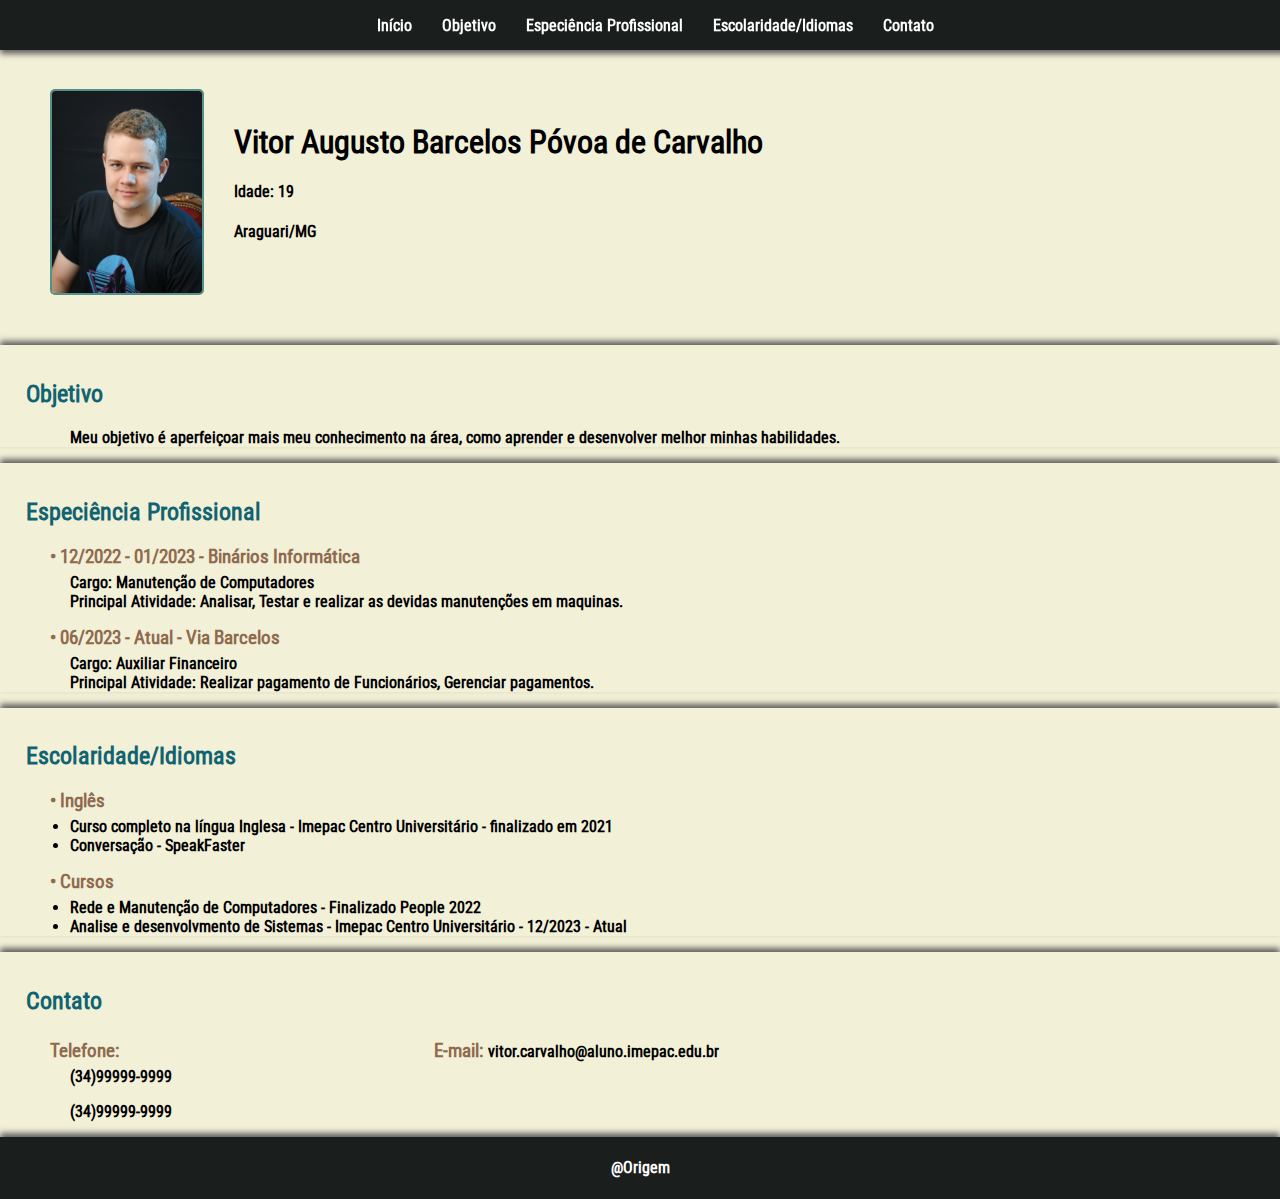
<file: index.html>
<!DOCTYPE html>
<html lang="pt-br">
<head>
    <meta charset="UTF-8">
    <meta name="viewport" content="width=device-width, initial-scale=1.0">
    <link rel="Stylesheet" href="index.css" class="StyleSheet">
    <link rel="icon" href="" type="image/png">
    <title> Vitor Augusto Barcelos Póvoa de Carvalho</title>
</head>
<header class="Fixo">
   <nav class="menu">
    <ul class="menu">
        <li><a href="#home">Início</a></li>
        <li>
            <a href="#about">Objetivo</a>
        </li>
        <li>
            <a href="#proficional">Especiência Profissional</a>
        </li>
        <li><a href="#idiomas">Escolaridade/Idiomas</a></li>
        <li><a href="#contact">Contato</a></li>
    </ul>
</nav>
</header>:)
<header class="paradaroespaço" id="home"></header>
<body>
    <div class="Informacoespessoais">
        <img src="011.jpg" alt="img">
        <div>
            <h1 class="lateral">Vitor Augusto Barcelos Póvoa de Carvalho</h1>
            <h4 class="lateral">Idade: 19</h4>
            <h4 class="lateral">Araguari/MG</h4>
        </div>
        
    </div>
    <div class="Sobre" id="about">
        <h2 class="Titulo">Objetivo</h2>
        <p class="conteudo">Meu objetivo é aperfeiçoar mais meu conhecimento na área, como aprender e desenvolver melhor minhas habilidades.</p>
    </div>
    <div class="Sobre" id="proficional">
        <h2 class="Titulo">Especiência Profissional</h2>
        <h3 class="Subtitulo">• 12/2022 - 01/2023 - Binários Informática</h3>
        <p class="conteudo" style="margin-bottom: 0;">Cargo: Manutenção de Computadores</p>
        <p class="conteudo" >Principal Atividade: Analisar, Testar e realizar as devidas manutenções em maquinas.</p>
        <h3 class="Subtitulo">• 06/2023 - Atual - Via Barcelos</h3>
        <p class="conteudo" style="margin-bottom: 0;">Cargo: Auxiliar Financeiro</p>
        <p class="conteudo" >Principal Atividade: Realizar pagamento de Funcionários, Gerenciar pagamentos.</p>
    </div>
    <div class="Idiomas" id="idiomas">
        <h2 class="Titulo">Escolaridade/Idiomas</h2>
        <h3 class="Subtitulo">• Inglês </h3>
        <ul class="conteudo">
            <li>Curso completo na língua Inglesa - Imepac Centro Universitário - finalizado em 2021</li>
            <li>Conversação - SpeakFaster</li>
        </ul>
        <h3 class="Subtitulo">• Cursos</h3>
        <ul class="conteudo">
            <li>Rede e Manutenção de Computadores - Finalizado People 2022</li>
            <li>Analise e desenvolvmento de Sistemas - Imepac Centro Universitário - 12/2023 - Atual</li>
        </ul>
    </div>
    <div class="Contato" id="contact">
        <h2 class="Titulo">Contato</h2>
        <div class="formatacaocontato">
            <div class="tamanhocontato">
            <h3 class="Subtitulo">
                Telefone:
            </h3>
            <p class="number">(34)99999-9999</p>
            <p class="number" >(34)99999-9999</p>
            </div>
            <div class="formatacaocontato">
                <div class="email">
                <h3 class="Subtitulo">
                    E-mail: 
                </h3>
                <h4 class="conteudo" style="padding-left: 0; padding-top: 7px;">vitor.carvalho@aluno.imepac.edu.br</h4>
            </div>
            </div>
        </div>

    </div>
</body>
<footer>
    <h4>@Origem</h4>
</footer>
</html>
</file>
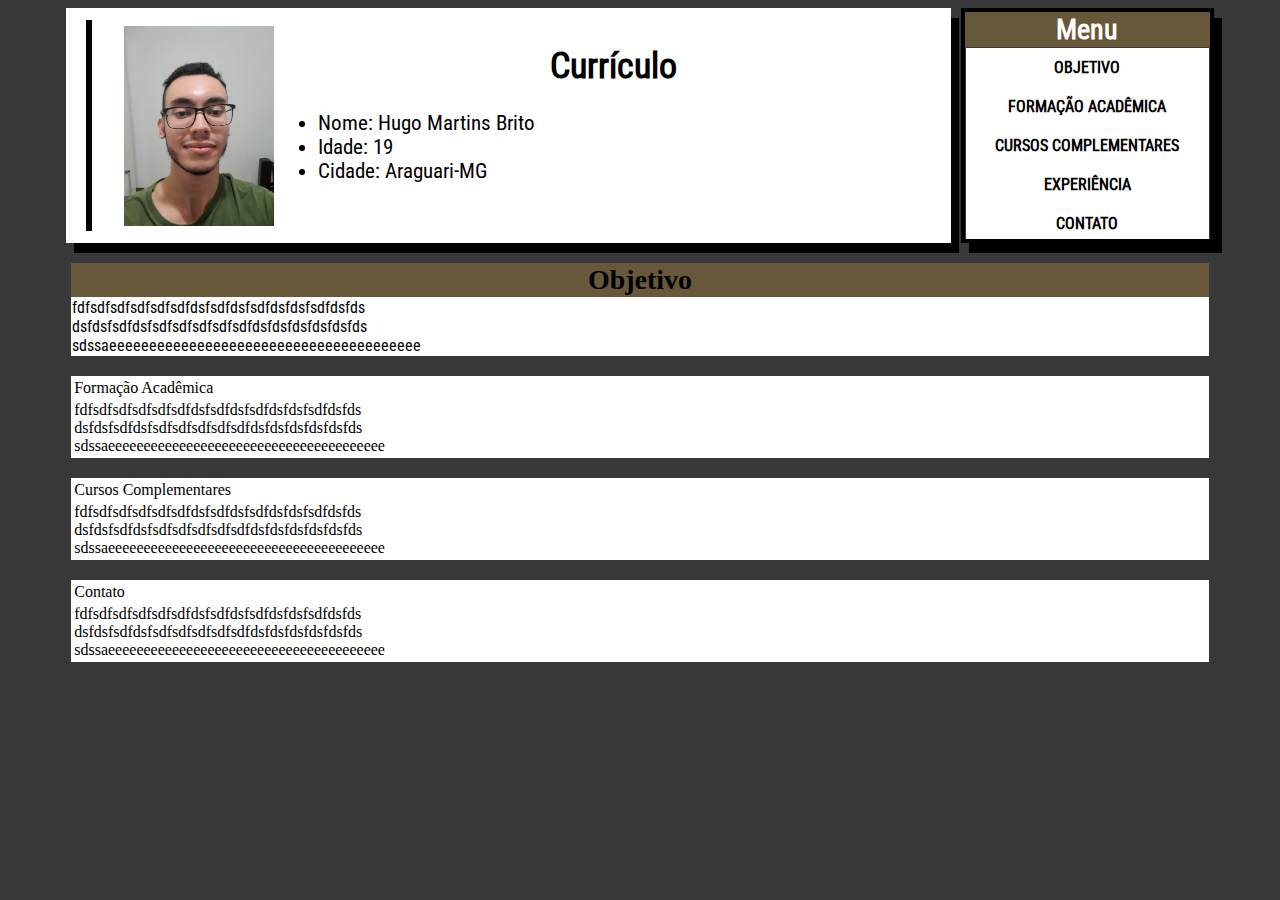
<file: Hugo/HTML/curriculum.html>
<!DOCTYPE html>
<html>
<head>
    <meta charset="UTF-8" />
    <title>Currículo</title>
    <link rel="stylesheet" href="styles.css">
</head>
<body>
    <div class="table-container">
    <table class="tableCabeca">
        <tr class="cabecalho">
            <td class="linhaEsquerda">

            </td>
            <td class="colunaFoto">
                <img src="foto.jpeg" alt="Foto 3x4" class="foto">
            </td>
            <td class="informacoesCabeca">
                <h1 class="titulo"><b>Currículo</b></h1>
                <p>
                    <ul class="listaCabeca">
                        <li>Nome: Hugo Martins Brito</li> 
                        <li>Idade: 19</li>
                        <li>Cidade: Araguari-MG</li>
                    </ul>
                </p>
            </td>
        </tr>
    </table>

    <table  class="menu">
        <tr class="tituloMenu">
            <td>
                 <b>Menu</b>
            </td>
        </tr>
        <tr class="linksMenu">
            <td>
                <nav>
                    <ul class="linksMenu">
                        <b>
                        <li><a href="#home">Objetivo</a></li>
                        <li><a href="#sobre">Formação Acadêmica</a></li>
                        <li><a href="#servicos">Cursos Complementares</a></li>
                        <li><a href="#contato">Experiência</a></li>
                        <li><a href="#contato">Contato</a></li>
                        </b>
                    </ul>
                </nav>
            </td>
        </tr>
    </table>
    </div>

    <table class="objetivo" id="home">
        <tr class="tituloObjetivo">
            <td>
                <b>Objetivo</b>
            </td>
        </tr>
        <tr class="textoObjetivo">
            <td>
                fdfsdfsdfsdfsdfsdfdsfsdfdsfsdfdsfdsfsdfdsfds<br>
                dsfdsfsdfdsfsdfsdfsdfsdfsdfdsfdsfdsfdsfdsfds<br>
                sdssaeeeeeeeeeeeeeeeeeeeeeeeeeeeeeeeeeeeeeee
            </td>
        </tr>
    </table>

    <table class="formacaoAcademica" id="sobre">
        <tr>
            <td>
                Formação Acadêmica
            </td>
        </tr>
        <tr>
            <td>
                fdfsdfsdfsdfsdfsdfdsfsdfdsfsdfdsfdsfsdfdsfds<br>
                dsfdsfsdfdsfsdfsdfsdfsdfsdfdsfdsfdsfdsfdsfds<br>
                sdssaeeeeeeeeeeeeeeeeeeeeeeeeeeeeeeeeeeeeeee
            </td>
        </tr>
    </table>

    <table class="cursosComplementares">
        <tr>
            <td>
                Cursos Complementares
            </td>
        </tr>
        <tr>
            <td>
                fdfsdfsdfsdfsdfsdfdsfsdfdsfsdfdsfdsfsdfdsfds<br>
                dsfdsfsdfdsfsdfsdfsdfsdfsdfdsfdsfdsfdsfdsfds<br>
                sdssaeeeeeeeeeeeeeeeeeeeeeeeeeeeeeeeeeeeeeee
            </td>
        </tr>
    </table>

    <table class="contato">
        <tr>
            <td>
                Contato
            </td>
        </tr>
        <tr>
            <td>
                fdfsdfsdfsdfsdfsdfdsfsdfdsfsdfdsfdsfsdfdsfds<br>
                dsfdsfsdfdsfsdfsdfsdfsdfsdfdsfdsfdsfdsfdsfds<br>
                sdssaeeeeeeeeeeeeeeeeeeeeeeeeeeeeeeeeeeeeeee
            </td>
        </tr>
    </table>
</body>
</html>
</file>
<file: index.css>
@font-face{ 
        font-family: "Roboto";
        src: url("Roboto/RobotoCondensed-Regular.ttf");
    }
    .Fixo {
        height: 50px;
        width: 100%;
        text-align: center;
        position: fixed;
        background-color:#1a1f1e;
        padding: 0;
        margin: 0;
        color: #ffffff;
        font-style: normal;
        font-weight: bold;
        font-family: Roboto;
        display: block;
        box-shadow: 0 4px 6px #616161;
        padding: 0 20px;
        display: flex;
        overflow-x: hidden;
        justify-content: center;
        z-index: 1000; 
    }
    .Fixo h1{
        margin: 0;
    }

    .Informacoespessoais img{
        margin-top: 20px;
        width: 150px;
        height: 200x;
        margin-right: 30px;
        border-radius: 5px;
        border: 2px solid #53918a;
    }
    .Informacoespessoais{
        padding-left: 200px;
        display: flex;
        align-items: center;
        text-align: center;
        padding: 30px;
        margin: 20px;
    }
   .menu{
    display: flex;
    list-style-type: none;
    align-items: center;
    text-align: center;
    justify-content: center;
   }
   .submenusobre{
    display: none;
    position: absolute;
    top: 35px;
    left: 0;
    background-color: rgb(30, 30, 68);
    padding: 10px 0;
    border-radius: 5px;
   }
   header nav ul li a{
    align-items: center;
    text-align: center;
    margin-right: 10px;
    color: #ffffff;
    text-decoration: none;
   }
   header nav ul li a:hover{
    color: #c8d6bf;
   }

body{
    align-items: center;
    padding: 0;
    margin: 0;
    font-weight: bold;
    font-family: Roboto;
    background-color: #f3f0d8;
   box-sizing:border-box
}
.Idiomas{
    box-shadow: 0 -4px 6px #616161;
    width: 100%;
    height: auto;
    padding-top: 15px;
   border-collapse: collapse;
    margin: 0px;
}
.Sobre{
    box-shadow: 0 -4px 6px #616161;
    width: 100%;
    height: auto;
    padding-top: 15px;

    margin: 0px;
}
.Contato{
    box-shadow: 0 -4px 6px #616161;
    width: 100%;
    height: auto;
    padding-top: 15px;

    margin: 0px;
}
.Titulo{
    padding-left: 2%;
    color: #106370;
}
.Subtitulo{
    padding-left: 45px;
    color: #8f6a4e;
    margin: 5px;
}
.lateral{
    text-align: left;
}
.conteudo{
    margin-top: 0;
    padding-left: 70px;
}
.number{
    margin-top: 0;
    padding-left: 70px;
}
.formatacaocontato{
    display: flex;
}
footer{
    box-shadow: 0 -4px 6px #616161;
    overflow-x: hidden;
    position: relative;
    background-color: #1a1f1e;
    width: 100%;
    margin: 0;
    font-weight: bold;
    font-family: Roboto;
    display: block;
    color: #ffffff;
    text-align: center;
}
.tamanhocontato{
    width: 30%;
}
@media (max-width: 768px) {
}
body{
    align-items: center;
    padding: 0;
    margin: 0;
    font-weight: bold;
    font-family: Roboto;
    background-color: #f3f0d8;
    box-sizing:border-box;
}
.Fixo {
    height: 50px;
    width: 100%;
    text-align: center;
    position: fixed;
    background-color:#1a1f1e;
    padding: 0;
    margin: 0;
    color: #ffffff;
    font-style: normal;
    font-weight: bold;
    font-family: Roboto;
    display: block;
    box-shadow: 0 4px 6px #616161;
    padding: 0 20px;
    display: flex;
    overflow-x: hidden;
    justify-content: center;
    z-index: 1000; 
}
.Fixo h1{
    margin: 0;
}
.email{
    display: flex;
        }
.menu {
    display: flex;
    list-style-type: none;
    align-items: center;
    text-align: center;
    justify-content: center;
    margin: 0;
}
.menu-icon {
    display: none;
    cursor: pointer;
    font-size: 24px;
    padding: 10px;
    color: white;
}
#menu-toggle {
    display: none;
}
#menu-toggle:checked + ul {
    display: block;
}
header nav ul {
    display: flex;
    list-style: none;
    padding: 0;
}
header nav ul li {
    margin: 0 10px;
}
header nav ul li a {
    color: #ffffff;
    text-decoration: none;
}
header nav ul li a:hover {
    color: #c8d6bf;
}
@media screen and (max-width: 768px) {
    .number{
        margin-top: 0;
        margin-bottom: 0;
        padding-top: 7PX;
        padding-left: 7px;
        width: auto;
    }
    .Fixo {
        height: 50px;
        width: 100%;
        text-align: center;
        position: fixed;
        background-color:#1a1f1e;
        padding: 0;
        margin: 0;
        color: #ffffff;
        font-style: normal;
        font-weight: bold;
        font-family: Roboto;
        display: block;
        box-shadow: 0 4px 6px #616161;
        padding: 0 20px;
        overflow-x: hidden;
        justify-content: center;
        z-index: 1000; 
    }
    .Fixo h1 {
        margin: 0;
    }

    .Informacoespessoais img {
        margin-top: 20px;
        width: 150px;
        height: 200px; /* Corrigido o valor da altura */
        margin-right: 30px;
        border-radius: 5px;
        border: 2px solid #53918a;
    }

    .Informacoespessoais {
        padding-left: 200px;
        align-items: center;
        text-align: center;
        padding: 0px;
        margin: 20px;
    }
    .Informacoespessoais h1{
        font-size: 24px;
    }

    .menu {
        padding-top: 4px;
        list-style-type: none;
        align-items: center;
        text-align: center;
    }

    .submenusobre {
        display: none;
        position: absolute;
        top: 35px;
        left: 0;
        background-color: rgb(30, 30, 68);
        padding: 10px 0;
        border-radius: 5px;
    }
    header nav ul {
        
        display: flex;
        list-style: none;
        padding: 0;
        align-content: flex-start;
        flex-wrap: wrap;
    }

    header nav ul li a {
        padding-top: 4px;
        margin-right: 10px;
        color: #ffffff;
        text-decoration: none;
    }

    header nav ul li a:hover {
        color: #c8d6bf;
    }
    .tamanhocontato{
        width: 100%;
        display: flex;
    }
    .formatacaocontato{
        display:block;
    }
    .email{
display: flex;
    }
    .conteudo{
        margin-top: 0;
        padding-left: 60px;
    }
    .Titulo{
        padding-left: 2%;
        color: #106370;
    }
    .Subtitulo{
        padding-left: 25px;
        color: #8f6a4e;
        margin: 5px;
    }
    .Informacoespessoais img{
        margin-top: 20px;
        width: 150px;
        height: 200x;
        margin-right: 30px;
        border-radius: 5px;
        border: 2px solid #53918a;
    }
    .Informacoespessoais{
       

        display: flex;
        align-items: center;
        text-align: center;
        
        margin: 20px;
    }
   
}
</file>
<file: Hugo/HTML/styles.css>
@font-face{ 
    font-family: "Roboto";
    src: url("Roboto/RobotoCondensed-Regular.ttf");
}
body {
    background-color: rgb(57, 56, 56);
}

.tableCabeca {
    margin-left: auto;
    width: 70%;
    background-color: rgb(255, 255, 255);
    padding-left: 18px;
    padding-top: 10px;
    padding-bottom: 10px;
    box-shadow: 8px 10px;
}

.cabecalho {
    height: 100px;
}

.colunaFoto {
    height: 200px;
    width: 150px;
    padding-left: 30px;
    padding-top: 5px;
}

.foto {
    height: 200px;
    width: 150px;
}

.linhaEsquerda {
    width: 4px;
    height: 90%;
    background-color: black;
}

.informacoesCabeca {
    vertical-align: top;
    font-family: Roboto;
    
}

.titulo {
    text-align: center; 
    font-size: 36px
}

.listaCabeca {
    font-size: 21px;
}

.menu {
    margin-left: 10px;
    margin-right: auto;
    height: auto;
    width: 20%;
    border-collapse: collapse;
    border: solid black 4px;
    box-shadow: 8px 10px;
    font-family: Roboto;
    font-weight: bold;
}

.tituloMenu{
    text-align: center;
    font-size: 28px;
    background-color: rgb(102, 88, 57);
    color: white;
}

nav {
    width: 100%;
    background-color: white;
    padding-top: 0px;
    text-align: center;
    height: 190px;
}

nav ul {
    list-style-type: none;
    margin: 0 auto; 
    padding: 0; 
}

nav ul li {
    margin: 0; 
    padding: 0; 
}

nav ul li a {
    background-color: white;
    display: block;
    text-decoration: none;
    transition: background 0.3s;
    text-transform: uppercase;
    padding: 10px 0; 
    margin: 0; 
    color: black;

}

nav ul li a:hover {
    background-color: rgb(95, 90, 90);
    color: #ffffff;
}

.objetivo {
    margin-top: 20px;
    width: 90%;
    margin-left: auto;
    margin-right: auto;
    background-color: white; 
    padding: 0;
    border-collapse: collapse;
    font-family: Roboto;
    
}

.formacaoAcademica {
    margin-top: 20px;
    width: 90%;
    margin-left: auto;
    margin-right: auto;
    background-color: white;
}

.cursosComplementares {
    margin-top: 20px;
    width: 90%;
    margin-left: auto;
    margin-right: auto;
    background-color: white;
}

.contato {
    margin-top: 20px;
    width: 90%;
    margin-left: auto;
    margin-right: auto;
    background-color: white;
}

.tituloObjetivo {
    text-align: center;
    font-family: "Times New Roman", Times, serif;
    font-size: 28px;
    background-color: rgb(102, 88, 57);
}

.textoObjetivo {
    margin: 0; 
    padding: 0; 
}

.table-container {
    display: flex;
  }
</file>
